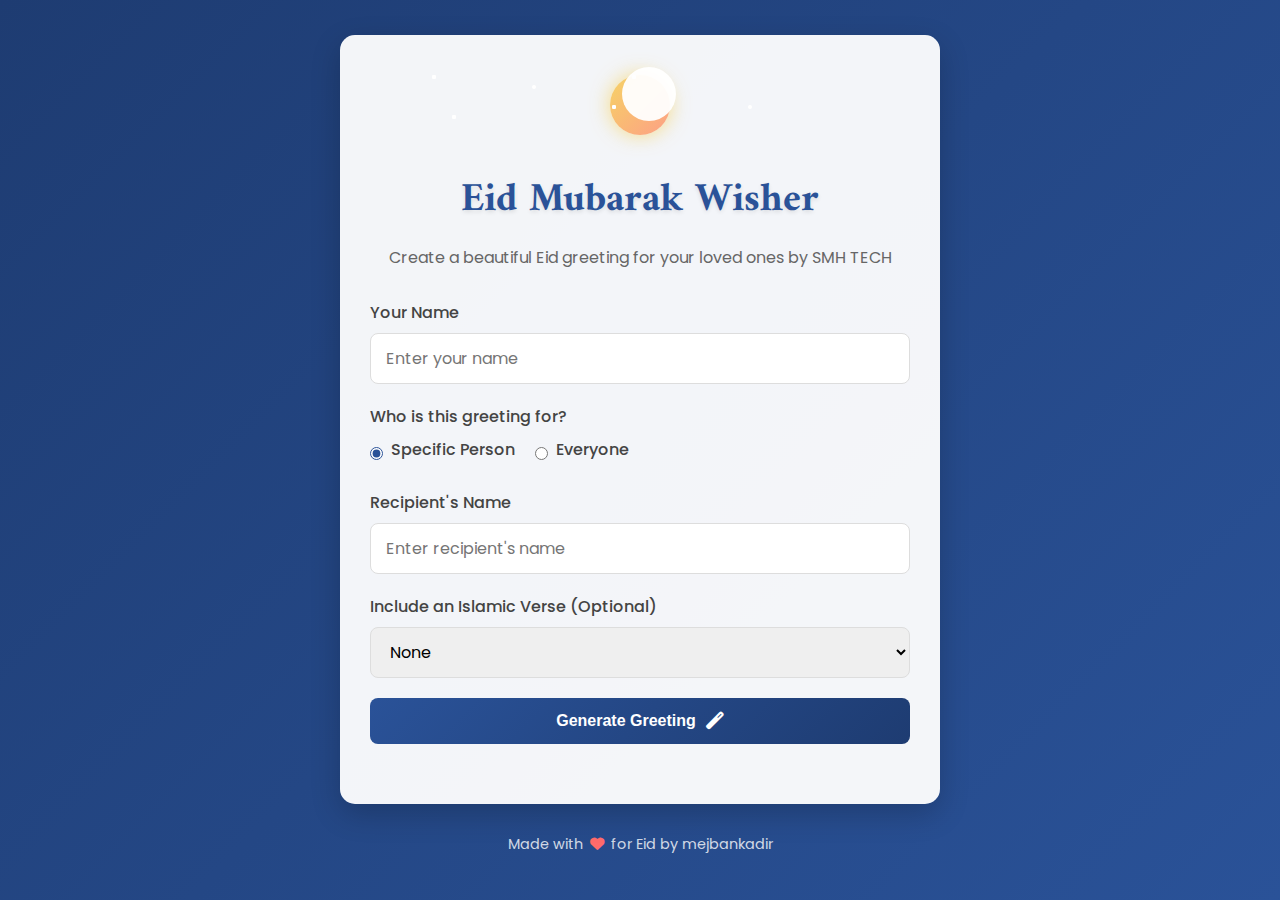
<file: index.html>
<!DOCTYPE html>
<html lang="en">
<head>
    <meta charset="UTF-8">
    <meta name="viewport" content="width=device-width, initial-scale=1.0">
    <title>Eid Mubarak Wisher</title>
    <link rel="stylesheet" href="styles.css">
    <link rel="stylesheet" href="https://cdnjs.cloudflare.com/ajax/libs/font-awesome/6.0.0/css/all.min.css">
    <link href="https://fonts.googleapis.com/css2?family=Poppins:wght@300;400;500;600;700&family=Amiri:wght@400;700&display=swap" rel="stylesheet">
</head>
<body>
    <div class="container">
        <div class="card">
            <div class="header">
                <div class="moon-stars">
                    <div class="moon"></div>
                    <div class="stars"></div>
                </div>
                <h1>Eid Mubarak Wisher</h1>
                <p class="subtitle">Create a beautiful Eid greeting for your loved ones by SMH TECH</p>
            </div>
            
            <div class="form-container">
                <form id="greetingForm">
                    <div class="form-group">
                        <label for="senderName">Your Name</label>
                        <input type="text" id="senderName" name="senderName" placeholder="Enter your name" required>
                    </div>
                    
                    <div class="form-group">
                        <label>Who is this greeting for?</label>
                        <div class="recipient-options">
                            <div class="option">
                                <input type="radio" id="specificPerson" name="recipientType" value="specific" checked>
                                <label for="specificPerson">Specific Person</label>
                            </div>
                            <div class="option">
                                <input type="radio" id="everyone" name="recipientType" value="everyone">
                                <label for="everyone">Everyone</label>
                            </div>
                        </div>
                    </div>
                    
                    <div class="form-group" id="recipientNameGroup">
                        <label for="recipientName">Recipient's Name</label>
                        <input type="text" id="recipientName" name="recipientName" placeholder="Enter recipient's name">
                    </div>
                    
                    <div class="form-group">
                        <label for="verseSelection">Include an Islamic Verse (Optional)</label>
                        <select id="verseSelection" name="verseSelection">
                            <option value="none">None</option>
                            <option value="verse1">"May the blessings of Allah fill your life with happiness and open all the doors of success now and always."</option>
                            <option value="verse2">"Eid is a time to celebrate the unity, strength and generosity of our community."</option>
                            <option value="verse3">"May Allah accept your good deeds, forgive your transgressions and ease the suffering of all people around the globe."</option>
                            <option value="verse4">"On this Eid, may Allah bless you with all the goodness and prosperity you deserve."</option>
                            <option value="verse5">"May the divine blessings of Allah bring you hope, faith, and joy on Eid and forever."</option>
                        </select>
                    </div>
                    
                    <div class="form-actions">
                        <button type="submit" class="btn-generate">Generate Greeting <i class="fas fa-magic"></i></button>
                    </div>
                </form>
            </div>
            
            <div class="result-container hidden" id="resultContainer">
                <h3>Your Personalized Greeting Link</h3>
                <div class="link-container">
                    <input type="text" id="greetingLink" readonly>
                    <button id="copyLink" class="btn-copy"><i class="fas fa-copy"></i></button>
                </div>
                <div class="share-options">
                    <p>Share via:</p>
                    <div class="social-buttons">
                        <a href="#" id="shareWhatsapp" class="btn-social whatsapp"><i class="fab fa-whatsapp"></i></a>
                        <a href="#" id="shareFacebook" class="btn-social facebook"><i class="fab fa-facebook-f"></i></a>
                        <a href="#" id="shareTwitter" class="btn-social twitter"><i class="fab fa-twitter"></i></a>
                    </div>
                </div>
                <button id="createNew" class="btn-new">Create New Greeting</button>
            </div>
        </div>
        
        <footer>
            <p>Made with <i class="fas fa-heart"></i> for Eid by mejbankadir</p>
        </footer>
    </div>
    
    <script src="script.js"></script>
</body>
</html>
</file>
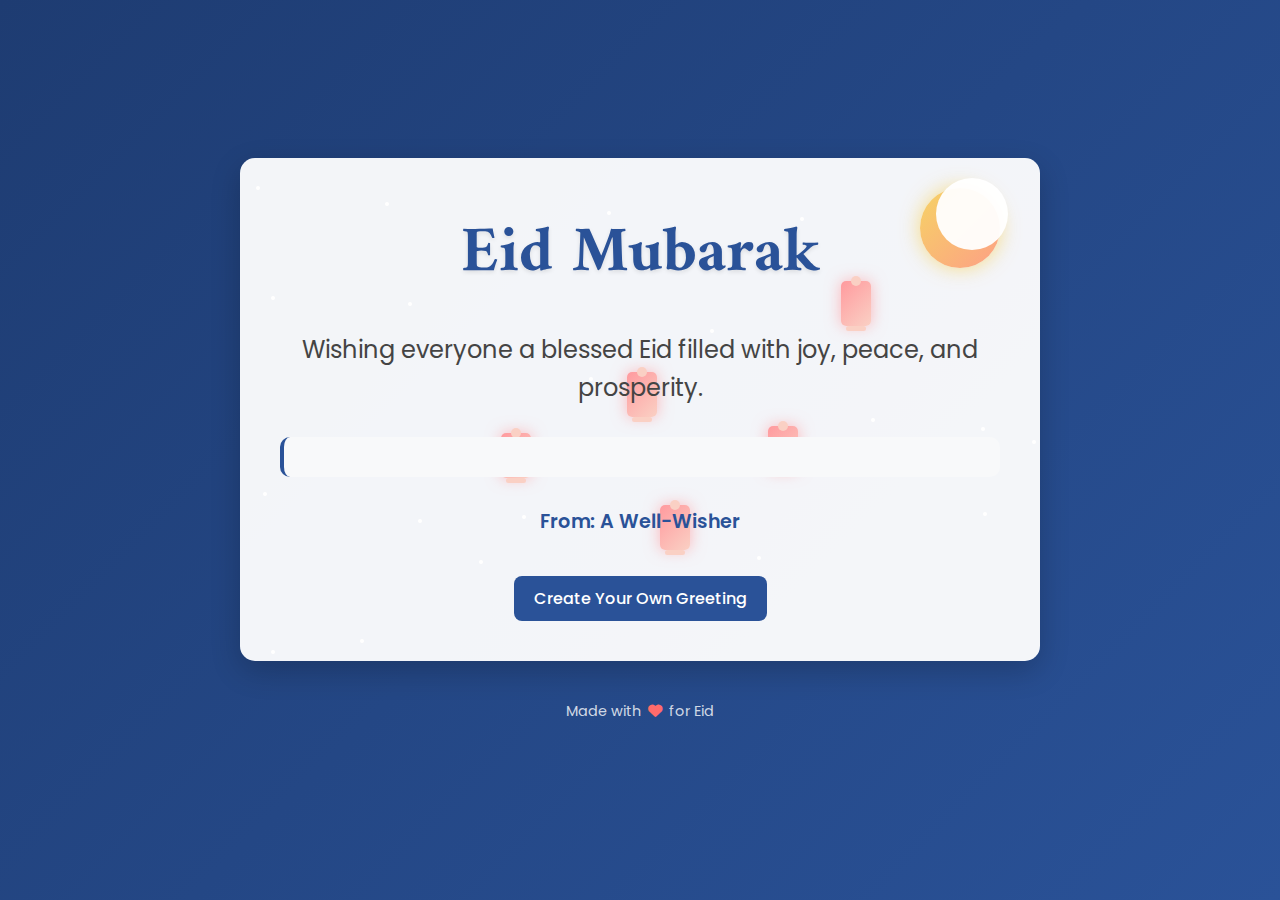
<file: greeting.html>
<!DOCTYPE html>
<html lang="en">
<head>
    <meta charset="UTF-8">
    <meta name="viewport" content="width=device-width, initial-scale=1.0">
    <title>Eid Mubarak</title>
    <link rel="stylesheet" href="https://cdnjs.cloudflare.com/ajax/libs/font-awesome/6.0.0/css/all.min.css">
    <link href="https://fonts.googleapis.com/css2?family=Poppins:wght@300;400;500;600;700&family=Amiri:wght@400;700&display=swap" rel="stylesheet">
    <style>
        /* Global Styles */
        * {
            margin: 0;
            padding: 0;
            box-sizing: border-box;
        }

        body {
            font-family: 'Poppins', sans-serif;
            background: linear-gradient(135deg, #1e3c72 0%, #2a5298 100%);
            min-height: 100vh;
            display: flex;
            justify-content: center;
            align-items: center;
            padding: 20px;
            color: #333;
        }

        .container {
            width: 100%;
            max-width: 800px;
            margin: 0 auto;
        }

        /* Greeting Card Styles */
        .greeting-card {
            background-color: rgba(255, 255, 255, 0.95);
            border-radius: 15px;
            box-shadow: 0 10px 30px rgba(0, 0, 0, 0.2);
            overflow: hidden;
            position: relative;
            padding: 40px;
            text-align: center;
            animation: fadeIn 1s ease-out;
        }

        /* Decorative Elements */
        .decoration {
            position: absolute;
            width: 100%;
            height: 100%;
            top: 0;
            left: 0;
            pointer-events: none;
            overflow: hidden;
            z-index: 0;
        }

        .moon {
            position: absolute;
            width: 80px;
            height: 80px;
            background: linear-gradient(135deg, #f6d365 0%, #fda085 100%);
            border-radius: 50%;
            top: 30px;
            right: 40px;
            box-shadow: 0 0 20px rgba(246, 211, 101, 0.8);
            animation: glow 3s infinite alternate;
        }

        .moon::before {
            content: '';
            position: absolute;
            width: 72px;
            height: 72px;
            background-color: rgba(255, 255, 255, 0.95);
            border-radius: 50%;
            top: -10px;
            left: 16px;
        }

        .star {
            position: absolute;
            width: 4px;
            height: 4px;
            background-color: #fff;
            border-radius: 50%;
            box-shadow: 0 0 10px #fff, 0 0 20px #fff;
            animation: twinkle 1.5s infinite alternate;
        }

        .lantern {
            position: absolute;
            width: 30px;
            height: 45px;
            background: linear-gradient(135deg, #ff9a9e 0%, #fad0c4 100%);
            border-radius: 5px;
            box-shadow: 0 0 15px rgba(255, 154, 158, 0.7);
            animation: sway 3s ease-in-out infinite alternate;
        }

        .lantern::before {
            content: '';
            position: absolute;
            width: 10px;
            height: 10px;
            background-color: #fad0c4;
            border-radius: 50%;
            top: -5px;
            left: 10px;
        }

        .lantern::after {
            content: '';
            position: absolute;
            width: 20px;
            height: 5px;
            background-color: #fad0c4;
            border-radius: 5px;
            bottom: -5px;
            left: 5px;
        }

        /* Content Styles */
        .greeting-content {
            position: relative;
            z-index: 1;
        }

        .eid-title {
            font-family: 'Amiri', serif;
            font-size: 4rem;
            color: #2a5298;
            margin-bottom: 20px;
            text-shadow: 0 2px 4px rgba(0, 0, 0, 0.1);
            animation: scaleIn 1s ease-out;
        }

        .greeting-message {
            font-size: 1.5rem;
            color: #444;
            margin-bottom: 30px;
            line-height: 1.6;
            animation: slideUp 1s ease-out 0.3s both;
        }

        .recipient-name {
            font-weight: 700;
            color: #2a5298;
        }

        .verse-container {
            margin: 30px 0;
            padding: 20px;
            background-color: #f8f9fa;
            border-radius: 10px;
            border-left: 4px solid #2a5298;
            font-family: 'Amiri', serif;
            font-style: italic;
            color: #555;
            font-size: 1.2rem;
            line-height: 1.8;
            animation: fadeIn 1s ease-out 0.6s both;
        }

        .sender-name {
            font-weight: 600;
            font-size: 1.2rem;
            margin-top: 30px;
            color: #2a5298;
            animation: fadeIn 1s ease-out 0.9s both;
        }

        .back-link {
            display: inline-block;
            margin-top: 40px;
            padding: 10px 20px;
            background-color: #2a5298;
            color: white;
            text-decoration: none;
            border-radius: 8px;
            font-weight: 500;
            transition: all 0.3s ease;
            animation: fadeIn 1s ease-out 1.2s both;
        }

        .back-link:hover {
            background-color: #1e3c72;
            transform: translateY(-2px);
            box-shadow: 0 5px 15px rgba(42, 82, 152, 0.3);
        }

        /* Footer Styles */
        footer {
            text-align: center;
            color: rgba(255, 255, 255, 0.8);
            font-size: 0.9rem;
            padding: 20px 0;
            margin-top: 20px;
        }

        footer i {
            color: #ff6b6b;
            margin: 0 3px;
            animation: heartbeat 1.5s infinite;
        }

        /* Animations */
        @keyframes fadeIn {
            from { opacity: 0; }
            to { opacity: 1; }
        }

        @keyframes scaleIn {
            from { transform: scale(0.8); opacity: 0; }
            to { transform: scale(1); opacity: 1; }
        }

        @keyframes slideUp {
            from { transform: translateY(30px); opacity: 0; }
            to { transform: translateY(0); opacity: 1; }
        }

        @keyframes glow {
            from { box-shadow: 0 0 10px rgba(246, 211, 101, 0.6); }
            to { box-shadow: 0 0 20px rgba(246, 211, 101, 1); }
        }

        @keyframes twinkle {
            from { opacity: 0.3; }
            to { opacity: 1; }
        }

        @keyframes sway {
            0% { transform: rotate(-5deg); }
            100% { transform: rotate(5deg); }
        }

        @keyframes heartbeat {
            0% { transform: scale(1); }
            50% { transform: scale(1.2); }
            100% { transform: scale(1); }
        }

        /* Responsive Styles */
        @media (max-width: 768px) {
            .greeting-card {
                padding: 30px;
            }
            
            .eid-title {
                font-size: 3rem;
            }
            
            .greeting-message {
                font-size: 1.3rem;
            }
            
            .verse-container {
                font-size: 1.1rem;
            }
        }

        @media (max-width: 480px) {
            .greeting-card {
                padding: 20px;
            }
            
            .eid-title {
                font-size: 2.5rem;
            }
            
            .greeting-message {
                font-size: 1.1rem;
            }
            
            .verse-container {
                font-size: 1rem;
                padding: 15px;
            }
            
            .moon {
                width: 60px;
                height: 60px;
                top: 20px;
                right: 20px;
            }
            
            .moon::before {
                width: 54px;
                height: 54px;
            }
        }
    </style>
</head>
<body>
    <div class="container">
        <div class="greeting-card">
            <div class="decoration">
                <div class="moon"></div>
                <!-- Stars will be added dynamically -->
                <!-- Lanterns will be added dynamically -->
            </div>
            
            <div class="greeting-content">
                <h1 class="eid-title">Eid Mubarak</h1>
                <p class="greeting-message" id="greetingMessage">Wishing you a blessed Eid filled with joy, peace, and prosperity.</p>
                
                <div class="verse-container hidden" id="verseContainer">
                    <p id="verseText"></p>
                </div>
                
                <p class="sender-name" id="senderName">From: [Sender Name]</p>
                
                <a href="index.html" class="back-link">Create Your Own Greeting</a>
            </div>
        </div>
        
        <footer>
            <p>Made with <i class="fas fa-heart"></i> for Eid</p>
        </footer>
    </div>
    
    <script>
        document.addEventListener('DOMContentLoaded', function() {
            // Parse URL parameters
            const urlParams = new URLSearchParams(window.location.search);
            const sender = urlParams.get('sender');
            const recipient = urlParams.get('recipient');
            const verseKey = urlParams.get('verse');
            
            // Set greeting message based on parameters
            const greetingMessage = document.getElementById('greetingMessage');
            if (recipient) {
                greetingMessage.innerHTML = `Dear <span class="recipient-name">${recipient}</span>, wishing you a blessed Eid filled with joy, peace, and prosperity.`;
            } else {
                greetingMessage.innerHTML = `Wishing everyone a blessed Eid filled with joy, peace, and prosperity.`;
            }
            
            // Set sender name
            const senderElement = document.getElementById('senderName');
            if (sender) {
                senderElement.innerHTML = `From: ${sender}`;
            } else {
                senderElement.innerHTML = `From: A Well-Wisher`;
            }
            
            // Set verse if provided
            const verseContainer = document.getElementById('verseContainer');
            const verseText = document.getElementById('verseText');
            
            if (verseKey) {
                const verses = {
                    verse1: "May the blessings of Allah fill your life with happiness and open all the doors of success now and always.",
                    verse2: "Eid is a time to celebrate the unity, strength and generosity of our community.",
                    verse3: "May Allah accept your good deeds, forgive your transgressions and ease the suffering of all people around the globe.",
                    verse4: "On this Eid, may Allah bless you with all the goodness and prosperity you deserve.",
                    verse5: "May the divine blessings of Allah bring you hope, faith, and joy on Eid and forever."
                };
                
                if (verses[verseKey]) {
                    verseText.textContent = verses[verseKey];
                    verseContainer.classList.remove('hidden');
                }
            }
            
            // Add decorative elements dynamically
            const decoration = document.querySelector('.decoration');
            
            // Add stars
            for (let i = 0; i < 20; i++) {
                const star = document.createElement('div');
                star.classList.add('star');
                star.style.top = `${Math.random() * 100}%`;
                star.style.left = `${Math.random() * 100}%`;
                star.style.animationDelay = `${Math.random() * 2}s`;
                decoration.appendChild(star);
            }
            
            // Add lanterns
            for (let i = 0; i < 5; i++) {
                const lantern = document.createElement('div');
                lantern.classList.add('lantern');
                lantern.style.top = `${20 + Math.random() * 60}%`;
                lantern.style.left = `${10 + Math.random() * 80}%`;
                lantern.style.animationDelay = `${Math.random() * 2}s`;
                decoration.appendChild(lantern);
            }
        });
    </script>
</body>
</html>
</file>
<file: styles.css>
/* Global Styles */
* {
    margin: 0;
    padding: 0;
    box-sizing: border-box;
}

body {
    font-family: 'Poppins', sans-serif;
    background: linear-gradient(135deg, #1e3c72 0%, #2a5298 100%);
    min-height: 100vh;
    display: flex;
    justify-content: center;
    align-items: center;
    padding: 20px;
    color: #333;
}

.container {
    width: 100%;
    max-width: 600px;
    margin: 0 auto;
}

/* Card Styles */
.card {
    background-color: rgba(255, 255, 255, 0.95);
    border-radius: 15px;
    box-shadow: 0 10px 30px rgba(0, 0, 0, 0.2);
    overflow: hidden;
    transition: all 0.3s ease;
    position: relative;
    padding: 30px;
    margin-bottom: 20px;
}

.card:hover {
    transform: translateY(-5px);
    box-shadow: 0 15px 35px rgba(0, 0, 0, 0.3);
}

/* Header Styles */
.header {
    text-align: center;
    margin-bottom: 30px;
    position: relative;
}

.moon-stars {
    position: relative;
    height: 80px;
    margin-bottom: 20px;
}

.moon {
    position: absolute;
    width: 60px;
    height: 60px;
    background: linear-gradient(135deg, #f6d365 0%, #fda085 100%);
    border-radius: 50%;
    top: 10px;
    left: 50%;
    transform: translateX(-50%);
    box-shadow: 0 0 20px rgba(246, 211, 101, 0.8);
    animation: glow 3s infinite alternate;
}

.moon::before {
    content: '';
    position: absolute;
    width: 54px;
    height: 54px;
    background-color: rgba(255, 255, 255, 0.95);
    border-radius: 50%;
    top: -8px;
    left: 12px;
}

.stars {
    position: absolute;
    width: 100%;
    height: 100%;
    top: 0;
    left: 0;
}

.stars::before,
.stars::after {
    content: '';
    position: absolute;
    width: 4px;
    height: 4px;
    background-color: #fff;
    border-radius: 50%;
    box-shadow: 0 0 10px #fff, 0 0 20px #fff;
    animation: twinkle 1.5s infinite alternate;
}

.stars::before {
    top: 20px;
    left: 30%;
    animation-delay: 0.2s;
}

.stars::after {
    top: 40px;
    left: 70%;
    animation-delay: 0.5s;
}

.stars::before {
    box-shadow: 
        0 0 10px #fff, 0 0 20px #fff,
        80px 20px 0 0 #fff, 80px 20px 0 0 #fff, 80px 20px 0 0 #fff,
        -80px 30px 0 0 #fff, -80px 30px 0 0 #fff, -80px 30px 0 0 #fff,
        100px -10px 0 0 #fff, 100px -10px 0 0 #fff, 100px -10px 0 0 #fff,
        -100px -10px 0 0 #fff, -100px -10px 0 0 #fff, -100px -10px 0 0 #fff;
}

h1 {
    font-family: 'Amiri', serif;
    font-size: 2.5rem;
    color: #2a5298;
    margin-bottom: 10px;
    text-shadow: 0 2px 4px rgba(0, 0, 0, 0.1);
}

.subtitle {
    font-size: 1rem;
    color: #666;
    margin-bottom: 20px;
}

/* Form Styles */
.form-container {
    margin-bottom: 30px;
}

.form-group {
    margin-bottom: 20px;
}

label {
    display: block;
    margin-bottom: 8px;
    font-weight: 500;
    color: #444;
}

input[type="text"],
select {
    width: 100%;
    padding: 12px 15px;
    border: 1px solid #ddd;
    border-radius: 8px;
    font-size: 1rem;
    transition: all 0.3s ease;
    font-family: 'Poppins', sans-serif;
}

input[type="text"]:focus,
select:focus {
    border-color: #2a5298;
    box-shadow: 0 0 0 3px rgba(42, 82, 152, 0.2);
    outline: none;
}

.recipient-options {
    display: flex;
    gap: 20px;
}

.option {
    display: flex;
    align-items: center;
    gap: 8px;
}

input[type="radio"] {
    accent-color: #2a5298;
}

/* Button Styles */
.btn-generate {
    width: 100%;
    padding: 14px 20px;
    background: linear-gradient(135deg, #2a5298 0%, #1e3c72 100%);
    color: white;
    border: none;
    border-radius: 8px;
    font-size: 1rem;
    font-weight: 600;
    cursor: pointer;
    transition: all 0.3s ease;
    display: flex;
    justify-content: center;
    align-items: center;
    gap: 10px;
}

.btn-generate:hover {
    background: linear-gradient(135deg, #1e3c72 0%, #2a5298 100%);
    transform: translateY(-2px);
    box-shadow: 0 5px 15px rgba(42, 82, 152, 0.3);
}

.btn-generate:active {
    transform: translateY(0);
}

.btn-generate i {
    font-size: 1.1rem;
}

/* Result Container Styles */
.result-container {
    background-color: #f8f9fa;
    border-radius: 10px;
    padding: 25px;
    transition: all 0.3s ease;
    animation: fadeIn 0.5s ease-out;
}

.result-container h3 {
    font-size: 1.3rem;
    color: #2a5298;
    margin-bottom: 15px;
    text-align: center;
}

.link-container {
    display: flex;
    margin-bottom: 20px;
}

#greetingLink {
    flex: 1;
    padding: 12px 15px;
    border: 1px solid #ddd;
    border-radius: 8px 0 0 8px;
    font-size: 0.9rem;
    background-color: white;
}

.btn-copy {
    padding: 12px 15px;
    background-color: #2a5298;
    color: white;
    border: none;
    border-radius: 0 8px 8px 0;
    cursor: pointer;
    transition: all 0.3s ease;
}

.btn-copy:hover {
    background-color: #1e3c72;
}

.share-options {
    text-align: center;
    margin-bottom: 20px;
}

.share-options p {
    margin-bottom: 10px;
    font-size: 0.9rem;
    color: #666;
}

.social-buttons {
    display: flex;
    justify-content: center;
    gap: 15px;
}

.btn-social {
    display: flex;
    justify-content: center;
    align-items: center;
    width: 40px;
    height: 40px;
    border-radius: 50%;
    color: white;
    transition: all 0.3s ease;
}

.whatsapp {
    background-color: #25D366;
}

.facebook {
    background-color: #3b5998;
}

.twitter {
    background-color: #1DA1F2;
}

.btn-social:hover {
    transform: translateY(-3px);
    box-shadow: 0 5px 10px rgba(0, 0, 0, 0.2);
}

.btn-new {
    width: 100%;
    padding: 12px 20px;
    background-color: #f8f9fa;
    color: #2a5298;
    border: 1px solid #2a5298;
    border-radius: 8px;
    font-size: 1rem;
    cursor: pointer;
    transition: all 0.3s ease;
}

.btn-new:hover {
    background-color: #e9ecef;
    color: #1e3c72;
}

/* Utility Classes */
.hidden {
    display: none;
}

/* Footer Styles */
footer {
    text-align: center;
    color: rgba(255, 255, 255, 0.8);
    font-size: 0.9rem;
    padding: 10px 0;
}

footer i {
    color: #ff6b6b;
    margin: 0 3px;
    animation: heartbeat 1.5s infinite;
}

/* Animations */
@keyframes fadeIn {
    from { opacity: 0; transform: translateY(20px); }
    to { opacity: 1; transform: translateY(0); }
}

@keyframes glow {
    from { box-shadow: 0 0 10px rgba(246, 211, 101, 0.6); }
    to { box-shadow: 0 0 20px rgba(246, 211, 101, 1); }
}

@keyframes twinkle {
    from { opacity: 0.3; }
    to { opacity: 1; }
}

@keyframes heartbeat {
    0% { transform: scale(1); }
    50% { transform: scale(1.2); }
    100% { transform: scale(1); }
}

/* Responsive Styles */
@media (max-width: 768px) {
    .card {
        padding: 20px;
    }
    
    h1 {
        font-size: 2rem;
    }
    
    .recipient-options {
        flex-direction: column;
        gap: 10px;
    }
}

@media (max-width: 480px) {
    body {
        padding: 10px;
    }
    
    .card {
        padding: 15px;
    }
    
    h1 {
        font-size: 1.8rem;
    }
    
    .moon {
        width: 50px;
        height: 50px;
    }
    
    .moon::before {
        width: 45px;
        height: 45px;
    }
}
</file>
